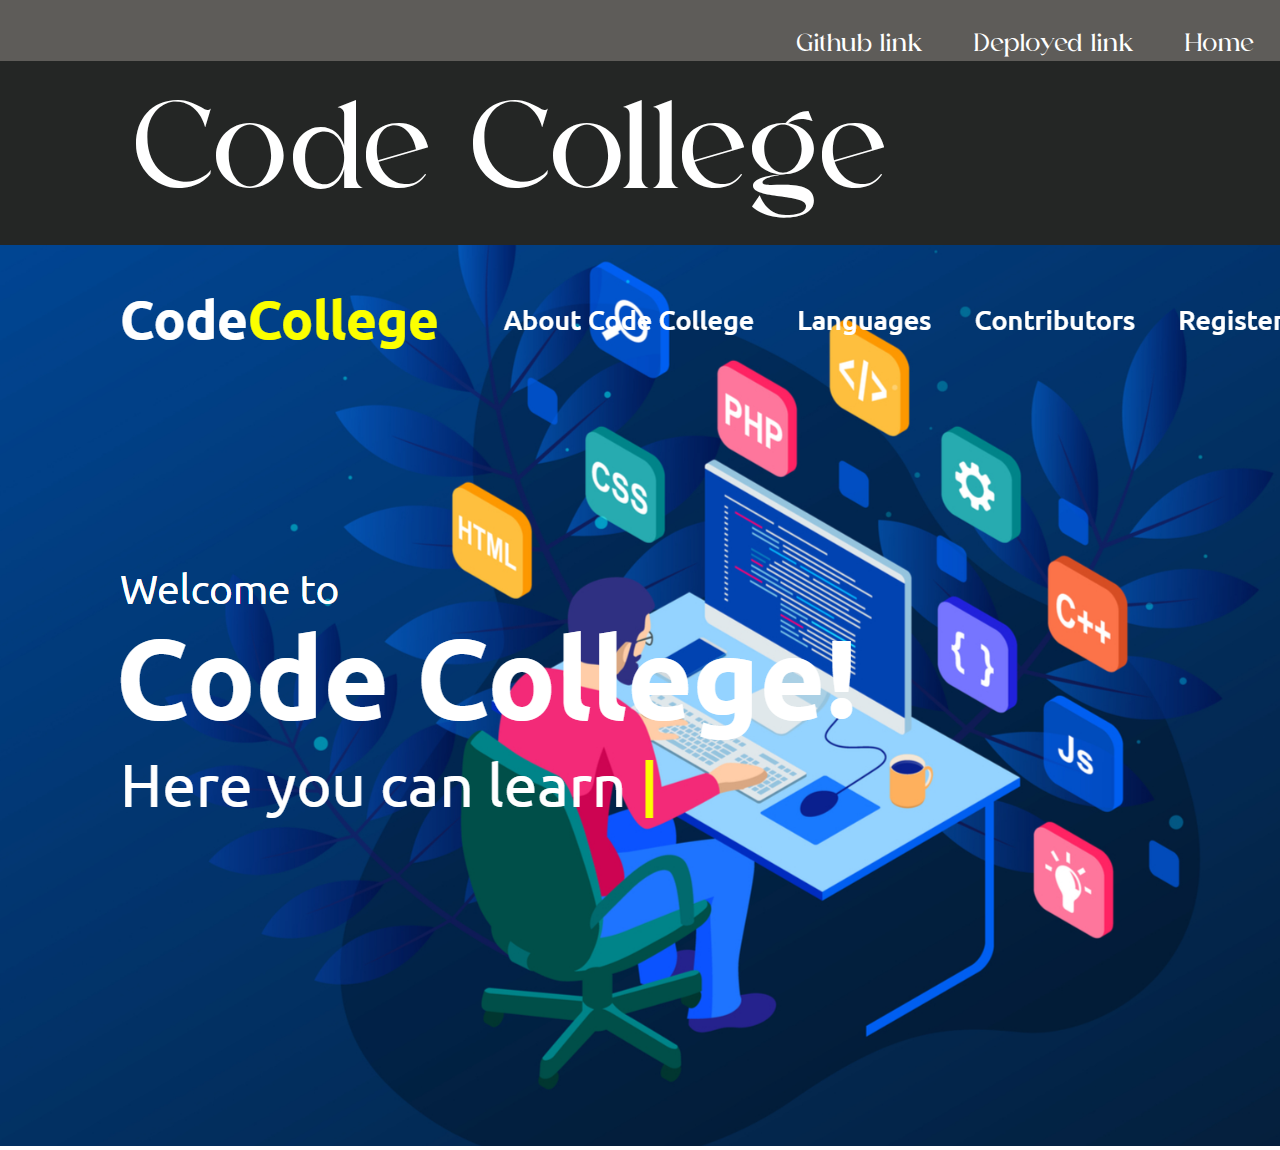
<file: assets/webpages/codeacademy.html>
<!DOCTYPE html>
<html lang="en">
<head>
    <meta charset="UTF-8">
    <meta http-equiv="X-UA-Compatible" content="IE=edge">
    <meta name="viewport" content="width=device-width, initial-scale=1.0">
    <link rel="stylesheet" href="../css/style.css">
    <title>projects</title>
</head>
<body>
    <header class="header">
        <nav class="nav-container">
          <div class="nav-links-container">
    
            <div class="nav-link">
              <a href="https://github.com/mohamedisaaq0/Code-College">Github link</a>
            </div>
    
           
            <div class="nav-link">
              <a href="https://desolate-reef-02788.herokuapp.com/">Deployed link</a>
            </div>
    
            <div class="nav-link">
              <a href="/index.html">Home</a>
            </div>

            </div>

            </nav>
        </header>

        <section class = "banner">
        
            <div class=" child2">
                <h1>Code College</h1>
            </div>
        
          </section>

          <div>
              <img src="../images/codecollege.png" alt="">
          </div>

    
</body>
</html>
</file>
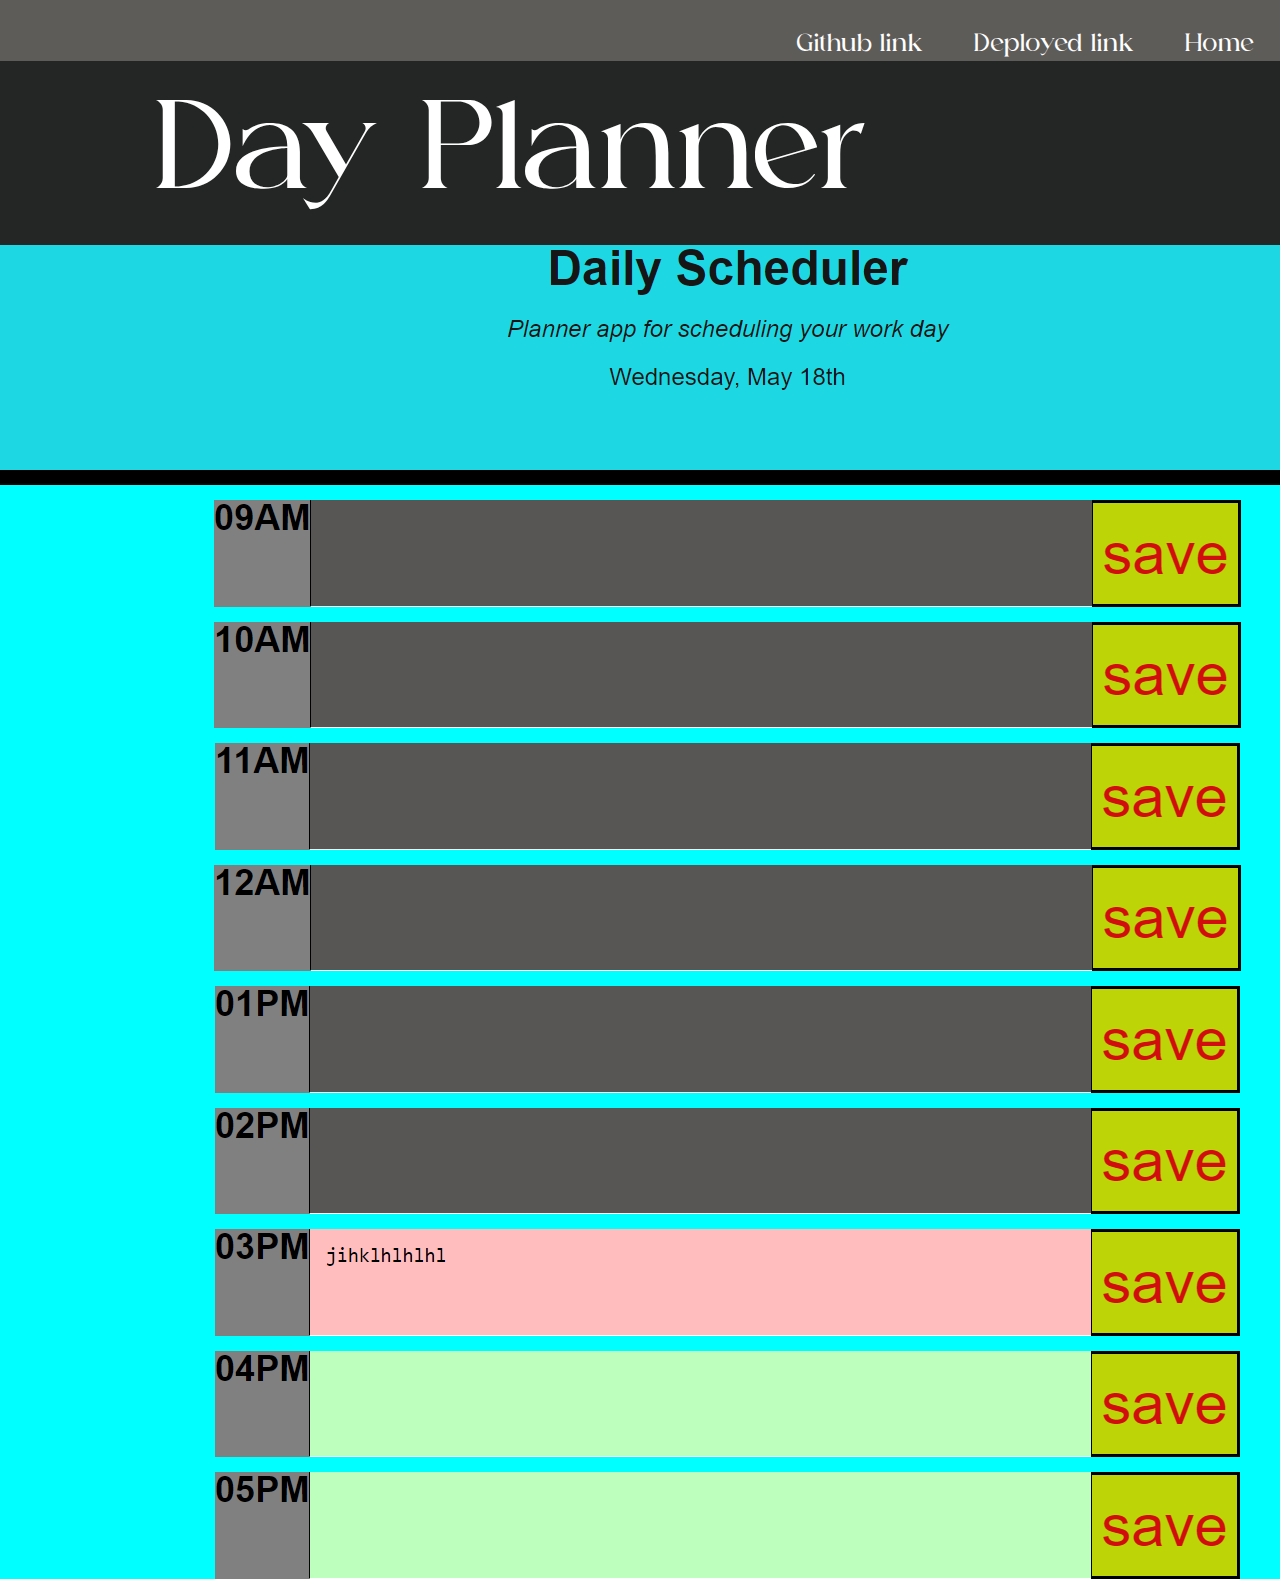
<file: assets/webpages/dayplanner.html>
<!DOCTYPE html>
<html lang="en">
<head>
    <meta charset="UTF-8">
    <meta http-equiv="X-UA-Compatible" content="IE=edge">
    <meta name="viewport" content="width=device-width, initial-scale=1.0">
    <link rel="stylesheet" href="/assets/css/style.css">
    <title>Document</title>
</head>
<body>
    <header class="header">
        <nav class="nav-container">
          <div class="nav-links-container">
    
            <div class="nav-link">
              <a href="#about">Github link</a>
            </div>
    
           
            <div class="nav-link">
              <a href="#work">Deployed link</a>
            </div>
    
            <div class="nav-link">
              <a href="#contact">Home</a>
            </div>

            </div>

            </nav>
        </header>

        <section class = "banner">
        
            <div class=" child2">
                <h1>Day Planner</h1>
            </div>
        
          </section>

          <div>
              <img src="/assets/images/daily.png" alt="">
          </div>

    
</body>
</html>
</file>
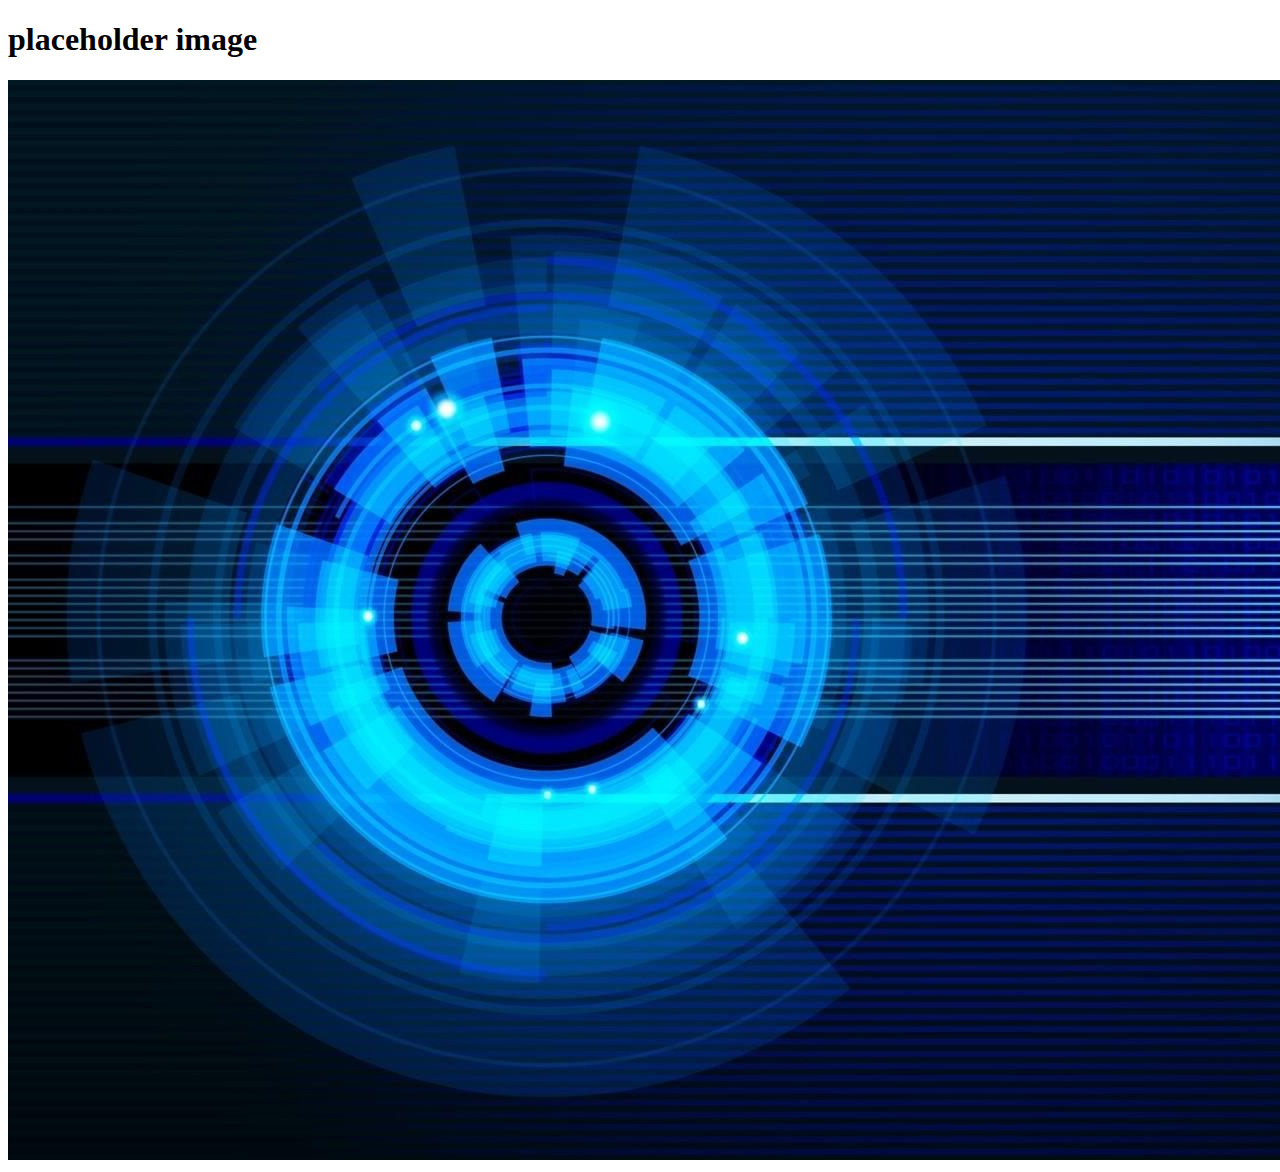
<file: assets/webpages/main.html>
<!DOCTYPE html>
<html lang="en">
<head>
    <meta charset="UTF-8">
    <meta http-equiv="X-UA-Compatible" content="IE=edge">
    <meta name="viewport" content="width=device-width, initial-scale=1.0">
    <title>Document</title>
</head>
<body>
   <h1>placeholder image</h1> 
<img src="../images/digi.jpg" alt="">
</body>
</html>
</file>
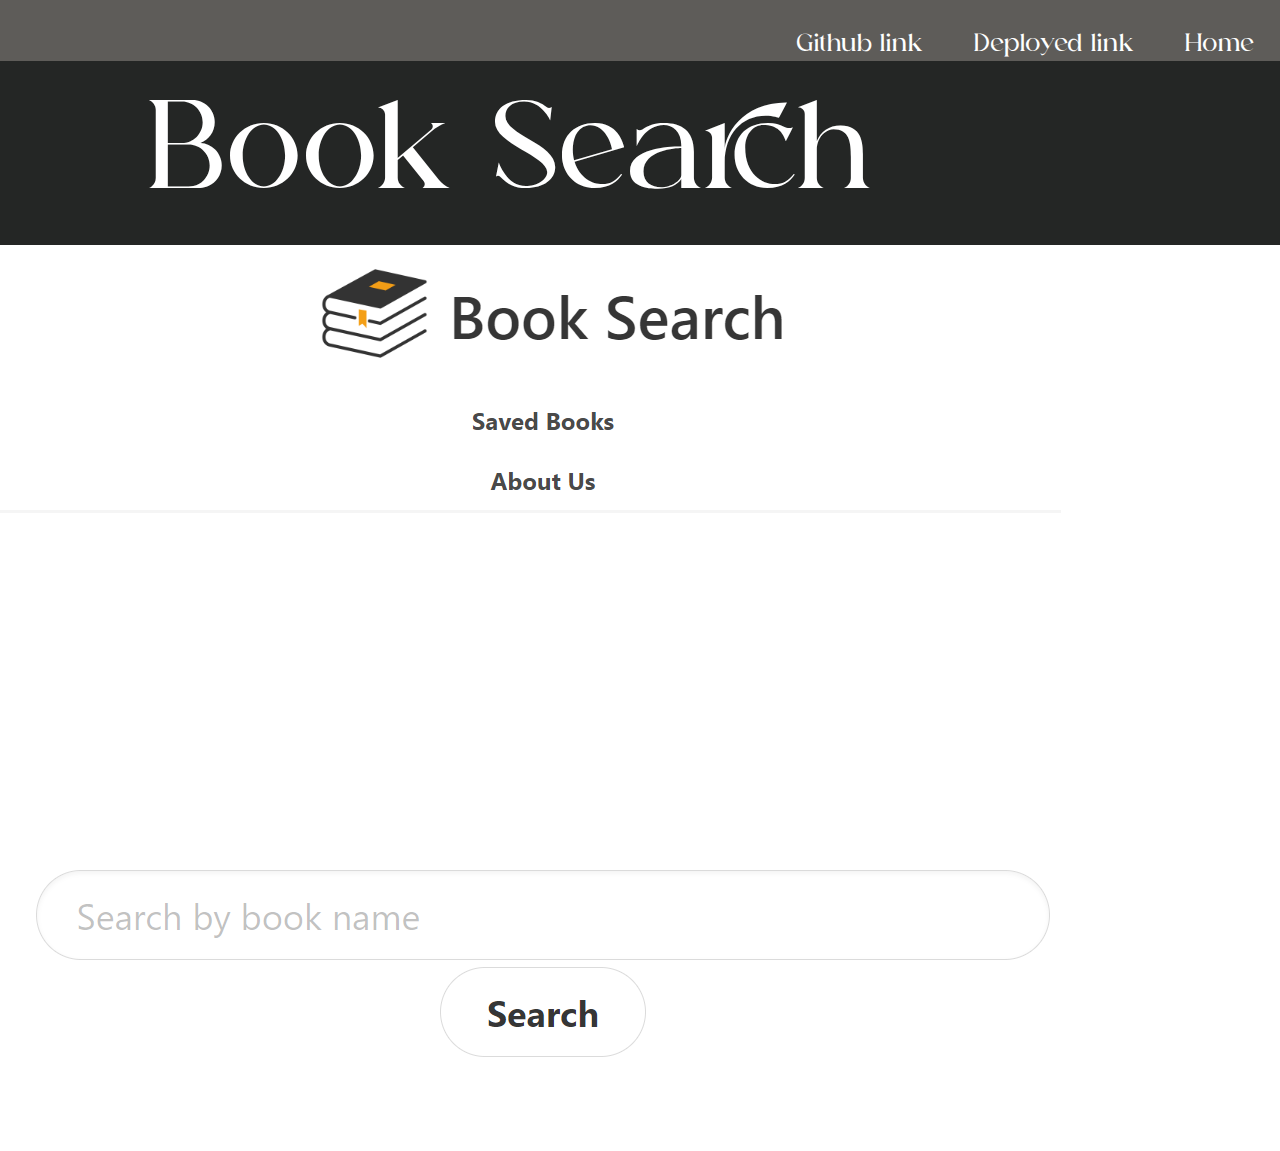
<file: assets/webpages/project.html>
<!DOCTYPE html>
<html lang="en">
<head>
    <meta charset="UTF-8">
    <meta http-equiv="X-UA-Compatible" content="IE=edge">
    <meta name="viewport" content="width=device-width, initial-scale=1.0">
    <link rel="stylesheet" href="/assets/css/style.css">
    <title>projects</title>
</head>
<body>
    <header class="header">
        <nav class="nav-container">
          <div class="nav-links-container">
    
            <div class="nav-link">
              <a href="https://github.com/mohamedisaaq0/group-project-1">Github link</a>
            </div>
    
           
            <div class="nav-link">
              <a href="https://mohamedisaaq0.github.io/group-project-1/">Deployed link</a>
            </div>
    
            <div class="nav-link">
              <a href="/index.html">Home</a>
            </div>

            </div>

            </nav>
        </header>

        <section class = "banner">
        
            <div class=" child2">
                <h1>Book Search</h1>
            </div>
        
          </section>

          <div>
              <img src="/assets/images/booksearch.png" alt="">
          </div>

    
</body>
</html>
</file>
<file: assets/css/style.css>
:root {
  --main-color:white;
  --sec-color: red;
}

*{
  box-sizing: border-box;
  margin: 0;
}
 /* header section styles */

.header { 
width: 100%;
height: 61px;
background-color:#5e5c59;
}

.nav-container {
 display: flex;
 flex-direction: row;
 justify-content:flex-end;
 align-items: center;
}

.nav-links-container {
 display: flex;

}

.nav-link {
 margin: 1.6rem;
}

.nav-link a {
 text-decoration: none;
 font-size: 20px;
 color: var(--main-color);
 font-family: songster, sans-serif;
}


.nav-link a:hover {
 color: blue;
}
 /* banner section */

.banner{
  background-color:#242625; 
 display: flex;
}

.avatar{
  margin-left: 20px;
 }

 /* conainers section */
 
 .container{

  display: flex;
  margin-top: 30PX;
}

 .child2{
  width: 80%;
}

.child1{
  width: 20%;
  border-right: 3px solid var(--sec-color);
}
.child1 h2{
 color: black;
 text-align: center;
 font-family: songster, sans-serif; 
}

p{
  font-size: 16px;
  line-height: 1.5;
  text-align: center;
  font-family: songster, sans-serif;
}

.cards{

  position: relative;

}


.pic{

 border-radius: 60%;

}

h1{
   font-family: songster, sans-serif;
   color: var(--main-color);
   text-align: center;
   font-size: 100px;
   font-weight: 100;
}


.gall{
  width: 80%;
  background-image: url("../assets/images/blue.jpg");
  object-fit: cover;
  height:400px;
  margin-right: 20px;
  border: 10px solid var(--sec-color);
  margin-bottom: 10px;
  margin-left: 10px;
  position: relative;
}

.text{
  position: absolute;
  color: black;
  top: 0;
  background-color: bisque;
  font-family: songster, sans-serif;
}
 /* apps gallery section */

.apps{
  display: flex;
  justify-content: center;
  flex-wrap: wrap;
  gap: 20px;
  
  margin-left: 250px;
  margin-top: 30px;
}
.pic2{
  object-fit: cover;
  width: 300px;
  border: 10px solid var(--sec-color);
  position: relative;
}
.pic3{
  width: 100%;
  height: 380px;
  object-fit: cover;
}

.text2{
  position: absolute;
  top: 20px;
  left: 10px;
  background-color: beige;
  font-family: songster, sans-serif;
}

h2{
  text-align: center;
  font-size: 30px;
  color: var(--main-color);
  font-family: songster, sans-serif;
}
 /* footer section */

.footer{
  background-color: #242625;
  height: 120px;
}



ul{
  /* text-align: center; */
}

li{
 display: inline-block;
 margin: 20px;
 font-size: 20px;

}
.footer-container{
 display: flex;
 justify-content: center;
}
.basic{
 display: flex;
 justify-content: center;
}

.basic a{
 color:var(--main-color);
 font-family: songster, sans-serif;
 text-decoration: none;
}

.project2{  

  width: 80%;
  margin: auto;
  border: 10px solid var(--sec-color);

}

/* fonts */

@font-face {
  font-family: 'songster';
  src: url(/assets/fonts/Aur.otf);
}


/* mobile size */

@media screen and (max-width: 596px) {
  .nav-container,
  .nav-links-container,
  .banner, .container, .footer-container, .basic{
    flex-direction: column;
    align-items: center;

  }

  .apps{
     flex-direction: column;
     align-items: center;
     margin-left: 0;
  }

  .basic{
     flex-direction: column;
     align-items: center;

  }

  .header, .footer {
     position: static; 
    height: 100%; 
  }

  .child1{
     border: none;
  }

}
</file>
